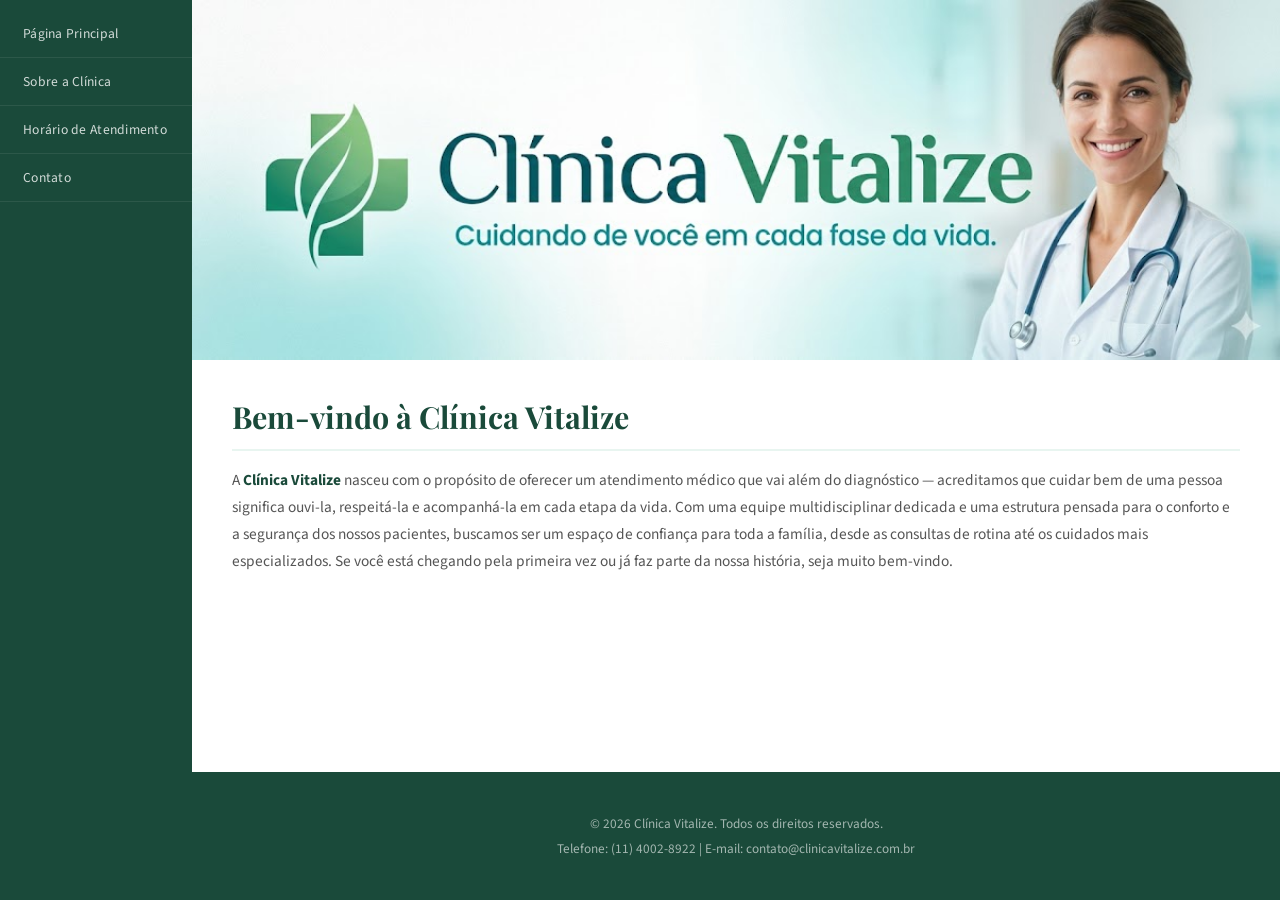
<file: index.html>
<!DOCTYPE html>
<html lang="pt-br">
<head>
    <meta charset="UTF-8">
    <meta name="viewport" content="width=device-width, initial-scale=1.0">
    <title>Clínica Vitalize</title>
    <link rel="stylesheet" href="style.css">
</head>
<body>
    <div class="wrapper">
        <div class="menu">
            <ul>
                <li><a href="index.html">Página Principal</a></li>
                <li><a href="sobre.html">Sobre a Clínica</a></li>
                <li><a href="horario.html">Horário de Atendimento</a></li>
                <li><a href="contato.html">Contato</a></li>
            </ul>
        </div>

        <div class="main">
            <div class="header">
                <img src="img/banner.jpg" alt="Banner Clínica Vitalize" style="width: 100%; max-width: 100%; height: auto; display: block;">
            </div>

            <div class="content">
                <h1>Bem-vindo à Clínica Vitalize</h1>

                <p>A <strong>Clínica Vitalize</strong> nasceu com o propósito de oferecer um atendimento médico que vai além do diagnóstico — acreditamos que cuidar bem de uma pessoa significa ouvi-la, respeitá-la e acompanhá-la em cada etapa da vida. Com uma equipe multidisciplinar dedicada e uma estrutura pensada para o conforto e a segurança dos nossos pacientes, buscamos ser um espaço de confiança para toda a família, desde as consultas de rotina até os cuidados mais especializados. Se você está chegando pela primeira vez ou já faz parte da nossa história, seja muito bem-vindo.</p>
            </div>

            <div class="footer">
                <p>&copy; 2026 Clínica Vitalize. Todos os direitos reservados.</p>
                <p>Telefone: (11) 4002-8922 | E-mail: contato@clinicavitalize.com.br</p>
            </div>
        </div>
    </div>
</body>
</html>
</file>
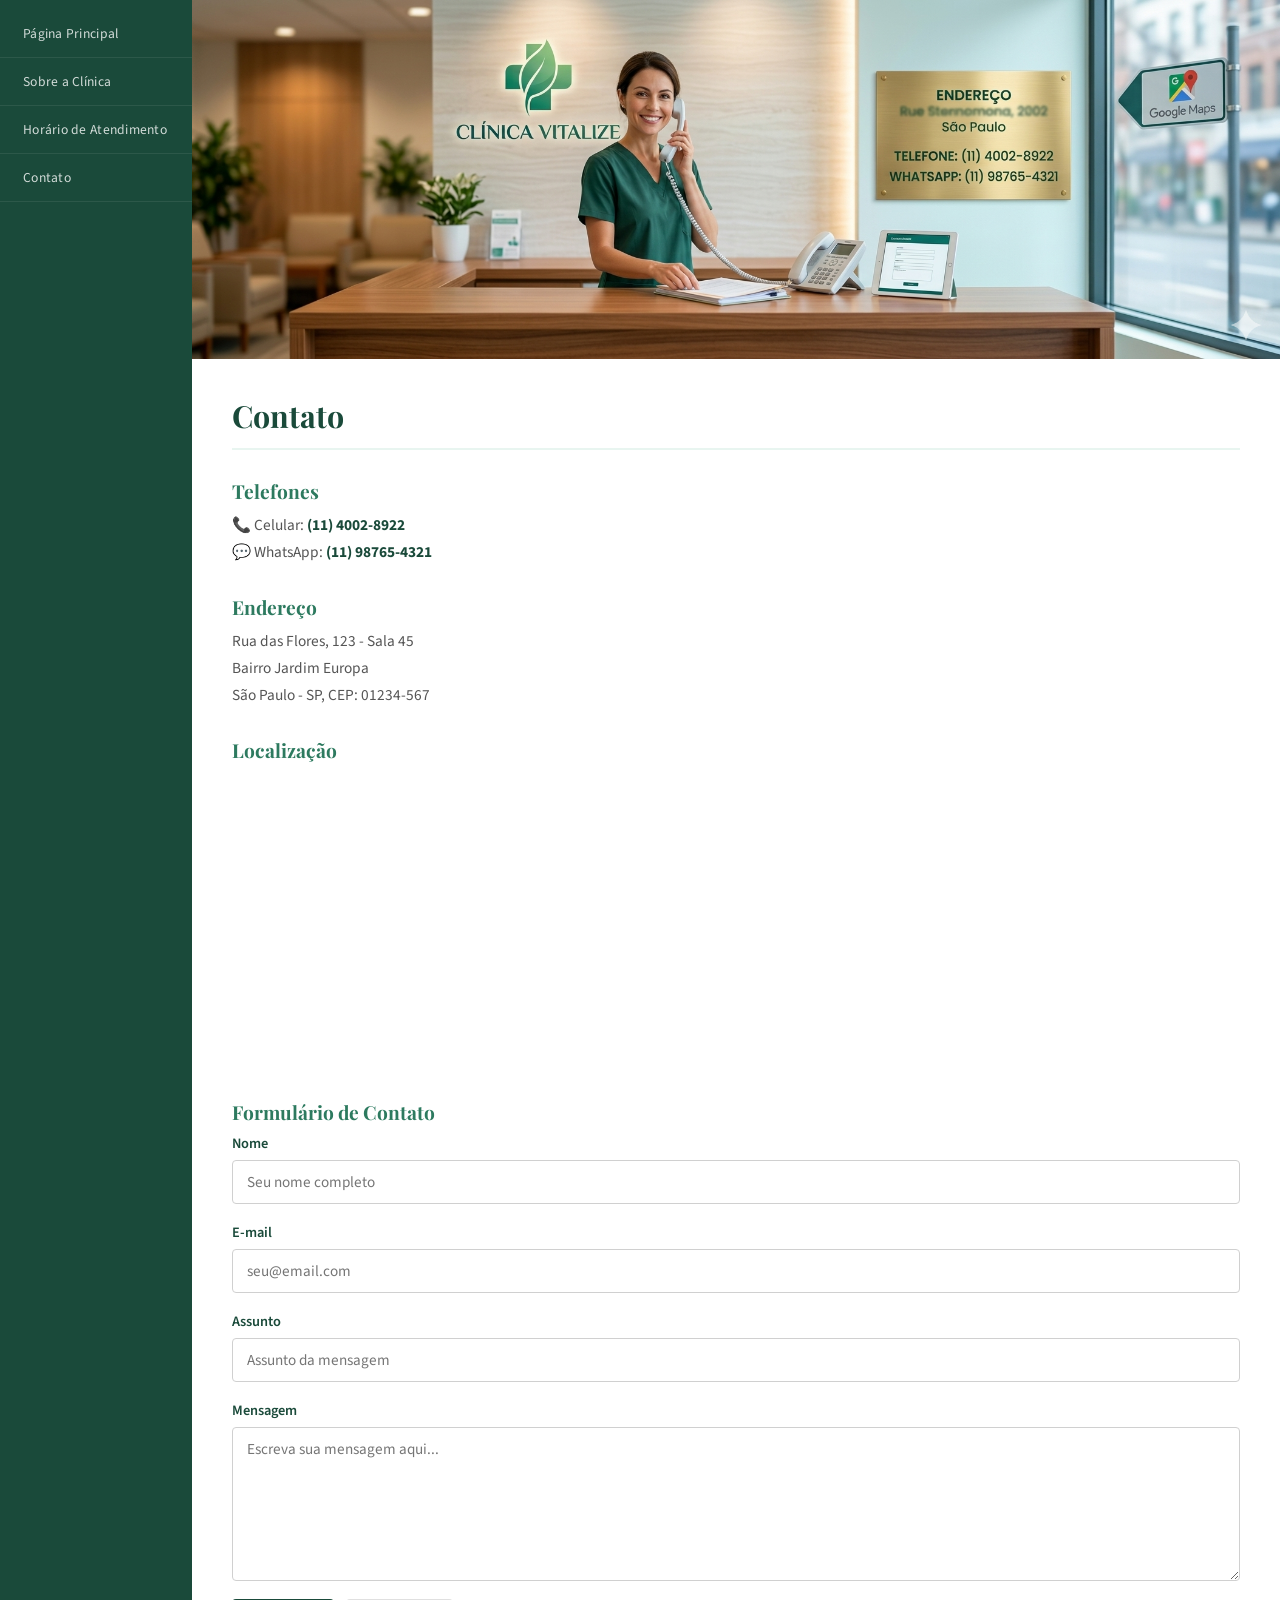
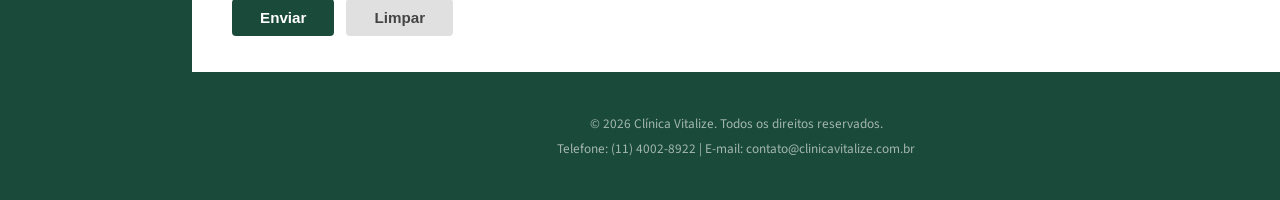
<file: contato.html>
<!DOCTYPE html>
<html lang="pt-br">
<head>
    <meta charset="UTF-8">
    <meta name="viewport" content="width=device-width, initial-scale=1.0">
    <title>Contato - Clínica Vitalize</title>
    <link rel="stylesheet" href="contato.css">
</head>
<body>
    <div class="wrapper">
        <div class="menu">
            <ul>
                <li><a href="index.html">Página Principal</a></li>
                <li><a href="sobre.html">Sobre a Clínica</a></li>
                <li><a href="horario.html">Horário de Atendimento</a></li>
                <li><a href="contato.html">Contato</a></li>
            </ul>
        </div>

        <div class="main">
            <div class="header">
                <img src="img/banner-contato.jpg" alt="Contato - Clínica Vitalize" style="width: 100%; max-width: 100%; height: auto; display: block;">
            </div>

            <div class="content">
                <h1>Contato</h1>

                <h2>Telefones</h2>
                <p>
                    📞 Celular: <strong>(11) 4002-8922</strong><br>
                    💬 WhatsApp: <strong>(11) 98765-4321</strong>
                </p>

                <h2>Endereço</h2>
                <p>
                    Rua das Flores, 123 - Sala 45<br>
                    Bairro Jardim Europa<br>
                    São Paulo - SP, CEP: 01234-567
                </p>

                <h2>Localização</h2>
                <iframe
                    src="https://www.google.com/maps/embed?pb=!1m18!1m12!1m3!1d3657.1972807373406!2d-46.6544!3d-23.5646!2m3!1f0!2f0!3f0!3m2!1i1024!2i768!4f13.1!3m3!1m2!1s0x0%3A0x0!2zMjPCsDMzJzUyLjYiUyA0NsKwMzknMTUuOCJX!5e0!3m2!1spt-BR!2sbr!4v1234567890"
                    width="100%"
                    height="300"
                    style="border: 0; display: block; margin-bottom: 28px;"
                    allowfullscreen=""
                    loading="lazy"
                    referrerpolicy="no-referrer-when-downgrade">
                </iframe>

                <h2>Formulário de Contato</h2>
                <form>
                    <div class="form-group">
                        <label for="nome">Nome</label>
                        <input type="text" id="nome" name="nome" placeholder="Seu nome completo">
                    </div>

                    <div class="form-group">
                        <label for="email">E-mail</label>
                        <input type="email" id="email" name="email" placeholder="seu@email.com">
                    </div>

                    <div class="form-group">
                        <label for="assunto">Assunto</label>
                        <input type="text" id="assunto" name="assunto" placeholder="Assunto da mensagem">
                    </div>

                    <div class="form-group">
                        <label for="mensagem">Mensagem</label>
                        <textarea id="mensagem" name="mensagem" rows="6" placeholder="Escreva sua mensagem aqui..."></textarea>
                    </div>

                    <div class="form-buttons">
                        <input type="submit" value="Enviar">
                        <input type="reset" value="Limpar">
                    </div>
                </form>
            </div>

            <div class="footer">
                <p>&copy; 2026 Clínica Vitalize. Todos os direitos reservados.</p>
                <p>Telefone: (11) 4002-8922 | E-mail: contato@clinicavitalize.com.br</p>
            </div>
        </div>
    </div>
</body>
</html>
</file>
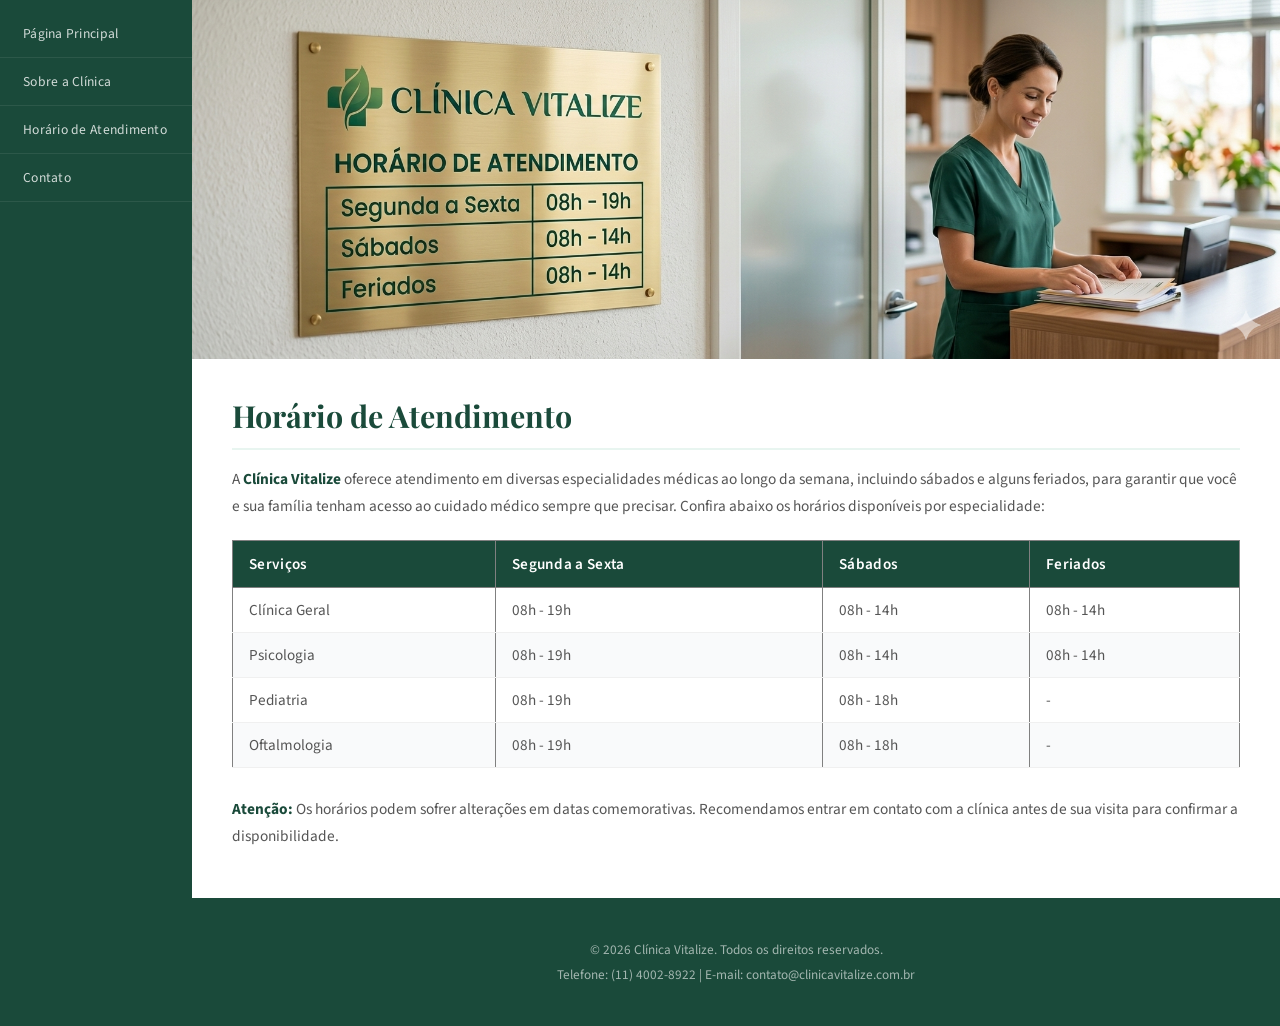
<file: horario.html>
<!DOCTYPE html>
<html lang="pt-br">
<head>
    <meta charset="UTF-8">
    <meta name="viewport" content="width=device-width, initial-scale=1.0">
    <title>Horário de Atendimento - Clínica Vitalize</title>
    <link rel="stylesheet" href="horario.css">
</head>
<body>
    <div class="wrapper">
        <div class="menu">
            <ul>
                <li><a href="index.html">Página Principal</a></li>
                <li><a href="sobre.html">Sobre a Clínica</a></li>
                <li><a href="horario.html">Horário de Atendimento</a></li>
                <li><a href="contato.html">Contato</a></li>
            </ul>
        </div>

        <div class="main">
            <div class="header">
                <img src="img/banner-horario.jpg" alt="Horário de Atendimento - Clínica Vitalize" style="width: 100%; max-width: 100%; height: auto; display: block;">
            </div>

            <div class="content">
                <h1>Horário de Atendimento</h1>

                <p>A <strong>Clínica Vitalize</strong> oferece atendimento em diversas especialidades médicas ao longo da semana, incluindo sábados e alguns feriados, para garantir que você e sua família tenham acesso ao cuidado médico sempre que precisar. Confira abaixo os horários disponíveis por especialidade:</p>

                <table border="1" cellspacing="0" cellpadding="8">
                    <thead>
                        <tr>
                            <th>Serviços</th>
                            <th>Segunda a Sexta</th>
                            <th>Sábados</th>
                            <th>Feriados</th>
                        </tr>
                    </thead>
                    <tbody>
                        <tr>
                            <td>Clínica Geral</td>
                            <td>08h - 19h</td>
                            <td>08h - 14h</td>
                            <td>08h - 14h</td>
                        </tr>
                        <tr>
                            <td>Psicologia</td>
                            <td>08h - 19h</td>
                            <td>08h - 14h</td>
                            <td>08h - 14h</td>
                        </tr>
                        <tr>
                            <td>Pediatria</td>
                            <td>08h - 19h</td>
                            <td>08h - 18h</td>
                            <td>-</td>
                        </tr>
                        <tr>
                            <td>Oftalmologia</td>
                            <td>08h - 19h</td>
                            <td>08h - 18h</td>
                            <td>-</td>
                        </tr>
                    </tbody>
                </table>

                <p><strong>Atenção:</strong> Os horários podem sofrer alterações em datas comemorativas. Recomendamos entrar em contato com a clínica antes de sua visita para confirmar a disponibilidade.</p>
            </div>

            <div class="footer">
                <p>&copy; 2026 Clínica Vitalize. Todos os direitos reservados.</p>
                <p>Telefone: (11) 4002-8922 | E-mail: contato@clinicavitalize.com.br</p>
            </div>
        </div>
    </div>
</body>
</html>
</file>
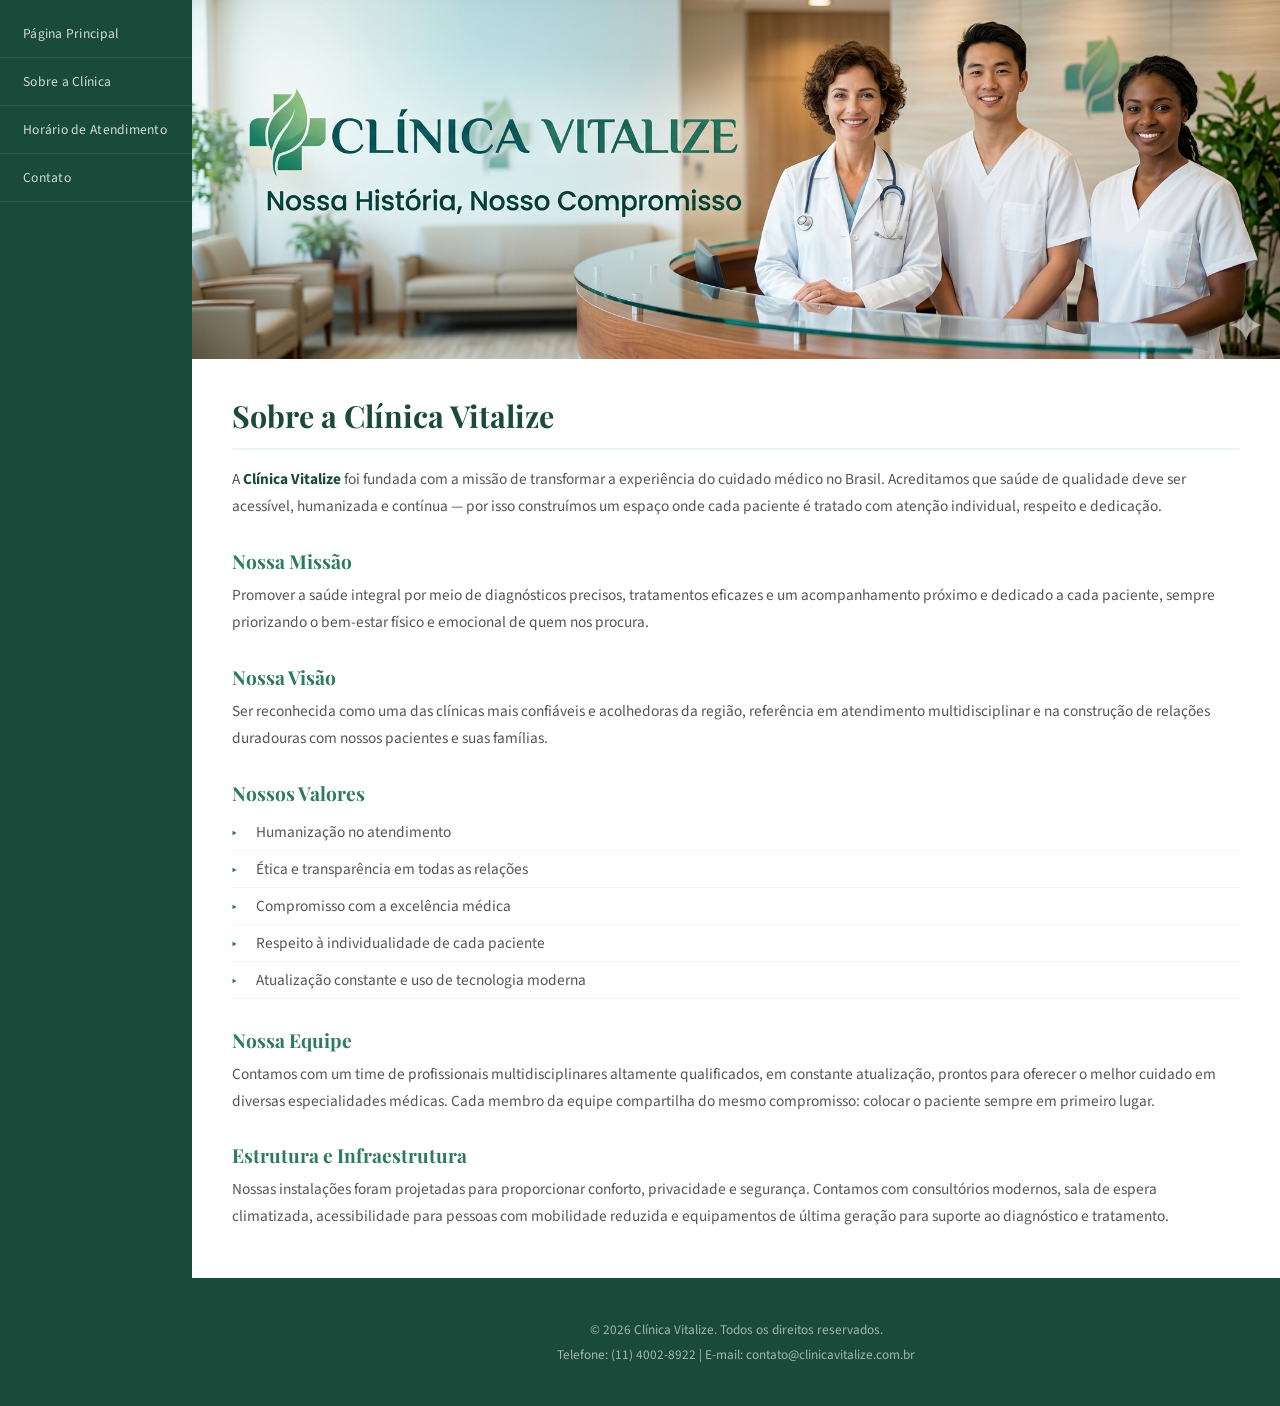
<file: sobre.html>
<!DOCTYPE html>
<html lang="pt-br">
<head>
    <meta charset="UTF-8">
    <meta name="viewport" content="width=device-width, initial-scale=1.0">
    <title>Sobre a Clínica - Clínica Vitalize</title>
    <link rel="stylesheet" href="style.css">
</head>
<body>
    <div class="wrapper">
        <div class="menu">
            <ul>
                <li><a href="index.html">Página Principal</a></li>
                <li><a href="sobre.html">Sobre a Clínica</a></li>
                <li><a href="horario.html">Horário de Atendimento</a></li>
                <li><a href="contato.html">Contato</a></li>
            </ul>
        </div>

        <div class="main">
            <div class="header">
                <img src="img/banner-sobre.jpg" alt="Sobre a Clínica Vitalize" style="width: 100%; max-width: 100%; height: auto; display: block;">
            </div>

            <div class="content">
                <h1>Sobre a Clínica Vitalize</h1>

                <p>A <strong>Clínica Vitalize</strong> foi fundada com a missão de transformar a experiência do cuidado médico no Brasil. Acreditamos que saúde de qualidade deve ser acessível, humanizada e contínua — por isso construímos um espaço onde cada paciente é tratado com atenção individual, respeito e dedicação.</p>

                <h2>Nossa Missão</h2>
                <p>Promover a saúde integral por meio de diagnósticos precisos, tratamentos eficazes e um acompanhamento próximo e dedicado a cada paciente, sempre priorizando o bem-estar físico e emocional de quem nos procura.</p>

                <h2>Nossa Visão</h2>
                <p>Ser reconhecida como uma das clínicas mais confiáveis e acolhedoras da região, referência em atendimento multidisciplinar e na construção de relações duradouras com nossos pacientes e suas famílias.</p>

                <h2>Nossos Valores</h2>
                <ul>
                    <li>Humanização no atendimento</li>
                    <li>Ética e transparência em todas as relações</li>
                    <li>Compromisso com a excelência médica</li>
                    <li>Respeito à individualidade de cada paciente</li>
                    <li>Atualização constante e uso de tecnologia moderna</li>
                </ul>

                <h2>Nossa Equipe</h2>
                <p>Contamos com um time de profissionais multidisciplinares altamente qualificados, em constante atualização, prontos para oferecer o melhor cuidado em diversas especialidades médicas. Cada membro da equipe compartilha do mesmo compromisso: colocar o paciente sempre em primeiro lugar.</p>

                <h2>Estrutura e Infraestrutura</h2>
                <p>Nossas instalações foram projetadas para proporcionar conforto, privacidade e segurança. Contamos com consultórios modernos, sala de espera climatizada, acessibilidade para pessoas com mobilidade reduzida e equipamentos de última geração para suporte ao diagnóstico e tratamento.</p>
            </div>

            <div class="footer">
                <p>&copy; 2026 Clínica Vitalize. Todos os direitos reservados.</p>
                <p>Telefone: (11) 4002-8922 | E-mail: contato@clinicavitalize.com.br</p>
            </div>
        </div>
    </div>
</body>
</html>
</file>
<file: style.css>
@import url('https://fonts.googleapis.com/css2?family=Playfair+Display:wght@400;600;700&family=Source+Sans+3:wght@300;400;600&display=swap');
 
html, body {
    margin: 0;
}
 
body {
    background-color: #f1f1f1;
    display: flex;
    justify-content: center;
    font-family: 'Source Sans 3', sans-serif;
}
 
.wrapper {
    width: 100%;
    display: flex;
    margin: 0 auto;
    min-height: 100vh;
    box-shadow: 0 0 30px rgba(0,0,0,0.10);
}
 
/* ── MENU ── */
.menu {
    width: 15%;
    padding: 10px 0 0;
    background-color: #1a4a3a;
}
 
.menu ul {
    list-style: none;
    margin: 0;
    padding: 0;
}
 
.menu ul li {
    border-bottom: 1px solid rgba(255,255,255,0.08);
}
 
.menu ul li a {
    display: block;
    padding: 14px 20px;
    color: rgba(255,255,255,0.80);
    text-decoration: none;
    font-size: 0.85rem;
    font-weight: 400;
    letter-spacing: 0.02em;
    border-left: 3px solid transparent;
    transition: background 0.2s, color 0.2s, padding-left 0.2s, border-color 0.2s;
}
 
.menu ul li a:hover {
    background-color: rgba(255,255,255,0.07);
    color: #c9a84c;
    padding-left: 26px;
    border-left-color: #c9a84c;
}
 
/* ── MAIN ── */
.main {
    display: flex;
    flex-flow: column;
    width: 85%;
}
 
/* ── HEADER ── */
.header {
    min-height: 150px;
    overflow: hidden;
}
 
.header img {
    width: 100%;
    max-width: 100%;
    height: auto;
    display: block;
}
 
/* ── CONTENT ── */
.content {
    background-color: white;
    min-height: 300px;
    padding: 36px 40px;
    flex: 1;
}
 
.content h1 {
    font-family: 'Playfair Display', serif;
    font-size: 1.9rem;
    color: #1a4a3a;
    margin-top: 0;
    margin-bottom: 16px;
    padding-bottom: 12px;
    border-bottom: 2px solid #e8f5f0;
}
 
.content h2 {
    font-family: 'Playfair Display', serif;
    font-size: 1.2rem;
    color: #2d7a5f;
    margin-top: 28px;
    margin-bottom: 8px;
}
 
.content p {
    font-size: 0.96rem;
    line-height: 1.75;
    color: #555;
    margin: 0 0 12px;
}
 
.content strong {
    color: #1a4a3a;
}
 
.content ul {
    list-style: none;
    padding: 0;
    margin: 0;
}
 
.content ul li {
    padding: 7px 0 7px 24px;
    position: relative;
    font-size: 0.96rem;
    color: #555;
    border-bottom: 1px solid #f5f5f5;
}
 
.content ul li::before {
    content: '▸';
    position: absolute;
    left: 0;
    color: #2d7a5f;
}
 
/* ── FOOTER ── */
.footer {
    background-color: #1a4a3a;
    min-height: 80px;
    padding: 24px 40px;
    display: flex;
    flex-direction: column;
    justify-content: center;
    gap: 4px;
}
 
.footer p {
    margin: 0;
    font-size: 0.83rem;
    color: rgba(255,255,255,0.60);
    line-height: 1.6;
    text-align: center;
}
</file>
<file: contato.css>
@import url('https://fonts.googleapis.com/css2?family=Playfair+Display:wght@400;600;700&family=Source+Sans+3:wght@300;400;600&display=swap');

html, body {
    margin: 0;
}

body {
    background-color: #f1f1f1;
    display: flex;
    justify-content: center;
    font-family: 'Source Sans 3', sans-serif;
}

.wrapper {
    width: 100%;
    display: flex;
    min-height: 100vh;
}

/* ── MENU ── */
.menu {
    width: 15%;
    padding: 10px 0 0;
    background-color: #1a4a3a;
}

.menu ul {
    list-style: none;
    margin: 0;
    padding: 0;
}

.menu ul li {
    border-bottom: 1px solid rgba(255,255,255,0.08);
}

.menu ul li a {
    display: block;
    padding: 14px 20px;
    color: rgba(255,255,255,0.80);
    text-decoration: none;
    font-size: 0.85rem;
    font-weight: 400;
    letter-spacing: 0.02em;
    border-left: 3px solid transparent;
    transition: background 0.2s, color 0.2s, padding-left 0.2s, border-color 0.2s;
}

.menu ul li a:hover {
    background-color: rgba(255,255,255,0.07);
    color: #c9a84c;
    padding-left: 26px;
    border-left-color: #c9a84c;
}

/* ── MAIN ── */
.main {
    display: flex;
    flex-flow: column;
    width: 85%;
}

/* ── HEADER ── */
.header {
    min-height: 150px;
    overflow: hidden;
}

.header img {
    width: 100%;
    max-width: 100%;
    height: auto;
    display: block;
}

/* ── CONTENT ── */
.content {
    background-color: white;
    min-height: 300px;
    padding: 36px 40px;
    flex: 1;
}

.content h1 {
    font-family: 'Playfair Display', serif;
    font-size: 1.9rem;
    color: #1a4a3a;
    margin-top: 0;
    margin-bottom: 16px;
    padding-bottom: 12px;
    border-bottom: 2px solid #e8f5f0;
}

.content h2 {
    font-family: 'Playfair Display', serif;
    font-size: 1.2rem;
    color: #2d7a5f;
    margin-top: 28px;
    margin-bottom: 8px;
}

.content p {
    font-size: 0.96rem;
    line-height: 1.75;
    color: #555;
    margin: 0 0 12px;
}

.content strong {
    color: #1a4a3a;
}

.content ul {
    list-style: none;
    padding: 0;
    margin: 0;
}

.content ul li {
    padding: 7px 0 7px 24px;
    position: relative;
    font-size: 0.96rem;
    color: #555;
    border-bottom: 1px solid #f5f5f5;
}

.content ul li::before {
    content: '▸';
    position: absolute;
    left: 0;
    color: #2d7a5f;
}

/* ── FOOTER ── */
.footer {
    background-color: #1a4a3a;
    min-height: 80px;
    padding: 24px 40px;
    display: flex;
    flex-direction: column;
    justify-content: center;
    gap: 4px;
}

.footer p {
    margin: 0;
    font-size: 0.83rem;
    color: rgba(255,255,255,0.60);
    line-height: 1.6;
    text-align: center;
}

/* ── TABELA ── */
.content table {
    width: 100%;
    border-collapse: collapse;
    margin: 20px 0 28px;
    font-size: 0.95rem;
}

.content table thead tr {
    background-color: #1a4a3a;
    color: white;
}

.content table th {
    padding: 12px 16px;
    text-align: left;
    font-weight: 600;
    letter-spacing: 0.02em;
}

.content table td {
    padding: 11px 16px;
    color: #555;
    border-bottom: 1px solid #f0f0f0;
}

.content table tbody tr:nth-child(even) {
    background-color: #f9fafb;
}

.content table tbody tr:hover {
    background-color: #e8f5f0;
}

/* ── FORMULÁRIO ── */
.form-group {
    display: flex;
    flex-direction: column;
    margin-bottom: 18px;
}

.form-group label {
    font-size: 0.9rem;
    font-weight: 600;
    color: #1a4a3a;
    margin-bottom: 6px;
}

.form-group input,
.form-group textarea {
    padding: 10px 14px;
    border: 1px solid #d0d0d0;
    border-radius: 4px;
    font-family: 'Source Sans 3', sans-serif;
    font-size: 0.95rem;
    color: #444;
    outline: none;
    transition: border-color 0.2s;
}

.form-group input:focus,
.form-group textarea:focus {
    border-color: #2d7a5f;
}

.form-group textarea {
    resize: vertical;
}

.form-buttons {
    display: flex;
    gap: 12px;
    margin-top: 8px;
}

.form-buttons input[type="submit"],
.form-buttons input[type="reset"] {
    padding: 10px 28px;
    border: none;
    border-radius: 4px;
    font-size: 0.95rem;
    font-weight: 600;
    cursor: pointer;
    transition: background 0.2s;
}

.form-buttons input[type="submit"] {
    background-color: #1a4a3a;
    color: white;
}

.form-buttons input[type="submit"]:hover {
    background-color: #2d7a5f;
}

.form-buttons input[type="reset"] {
    background-color: #e0e0e0;
    color: #444;
}

.form-buttons input[type="reset"]:hover {
    background-color: #c8c8c8;
}
</file>
<file: horario.css>
@import url('https://fonts.googleapis.com/css2?family=Playfair+Display:wght@400;600;700&family=Source+Sans+3:wght@300;400;600&display=swap');

html, body {
    margin: 0;
}

body {
    background-color: #f1f1f1;
    display: flex;
    justify-content: center;
    font-family: 'Source Sans 3', sans-serif;
}

.wrapper {
    width: 100%;
    display: flex;
    min-height: 100vh;
}

/* ── MENU ── */
.menu {
    width: 15%;
    padding: 10px 0 0;
    background-color: #1a4a3a;
}

.menu ul {
    list-style: none;
    margin: 0;
    padding: 0;
}

.menu ul li {
    border-bottom: 1px solid rgba(255,255,255,0.08);
}

.menu ul li a {
    display: block;
    padding: 14px 20px;
    color: rgba(255,255,255,0.80);
    text-decoration: none;
    font-size: 0.85rem;
    font-weight: 400;
    letter-spacing: 0.02em;
    border-left: 3px solid transparent;
    transition: background 0.2s, color 0.2s, padding-left 0.2s, border-color 0.2s;
}

.menu ul li a:hover {
    background-color: rgba(255,255,255,0.07);
    color: #c9a84c;
    padding-left: 26px;
    border-left-color: #c9a84c;
}

/* ── MAIN ── */
.main {
    display: flex;
    flex-flow: column;
    width: 85%;
}

/* ── HEADER ── */
.header {
    min-height: 150px;
    overflow: hidden;
}

.header img {
    width: 100%;
    max-width: 100%;
    height: auto;
    display: block;
}

/* ── CONTENT ── */
.content {
    background-color: white;
    min-height: 300px;
    padding: 36px 40px;
    flex: 1;
}

.content h1 {
    font-family: 'Playfair Display', serif;
    font-size: 1.9rem;
    color: #1a4a3a;
    margin-top: 0;
    margin-bottom: 16px;
    padding-bottom: 12px;
    border-bottom: 2px solid #e8f5f0;
}

.content h2 {
    font-family: 'Playfair Display', serif;
    font-size: 1.2rem;
    color: #2d7a5f;
    margin-top: 28px;
    margin-bottom: 8px;
}

.content p {
    font-size: 0.96rem;
    line-height: 1.75;
    color: #555;
    margin: 0 0 12px;
}

.content strong {
    color: #1a4a3a;
}

.content ul {
    list-style: none;
    padding: 0;
    margin: 0;
}

.content ul li {
    padding: 7px 0 7px 24px;
    position: relative;
    font-size: 0.96rem;
    color: #555;
    border-bottom: 1px solid #f5f5f5;
}

.content ul li::before {
    content: '▸';
    position: absolute;
    left: 0;
    color: #2d7a5f;
}

/* ── FOOTER ── */
.footer {
    background-color: #1a4a3a;
    min-height: 80px;
    padding: 24px 40px;
    display: flex;
    flex-direction: column;
    justify-content: center;
    gap: 4px;
}

.footer p {
    margin: 0;
    font-size: 0.83rem;
    color: rgba(255,255,255,0.60);
    line-height: 1.6;
    text-align: center;
}

/* ── TABELA ── */
.content table {
    width: 100%;
    border-collapse: collapse;
    margin: 20px 0 28px;
    font-size: 0.95rem;
}

.content table thead tr {
    background-color: #1a4a3a;
    color: white;
}

.content table th {
    padding: 12px 16px;
    text-align: left;
    font-weight: 600;
    letter-spacing: 0.02em;
}

.content table td {
    padding: 11px 16px;
    color: #555;
    border-bottom: 1px solid #f0f0f0;
}

.content table tbody tr:nth-child(even) {
    background-color: #f9fafb;
}

.content table tbody tr:hover {
    background-color: #e8f5f0;
}
</file>
